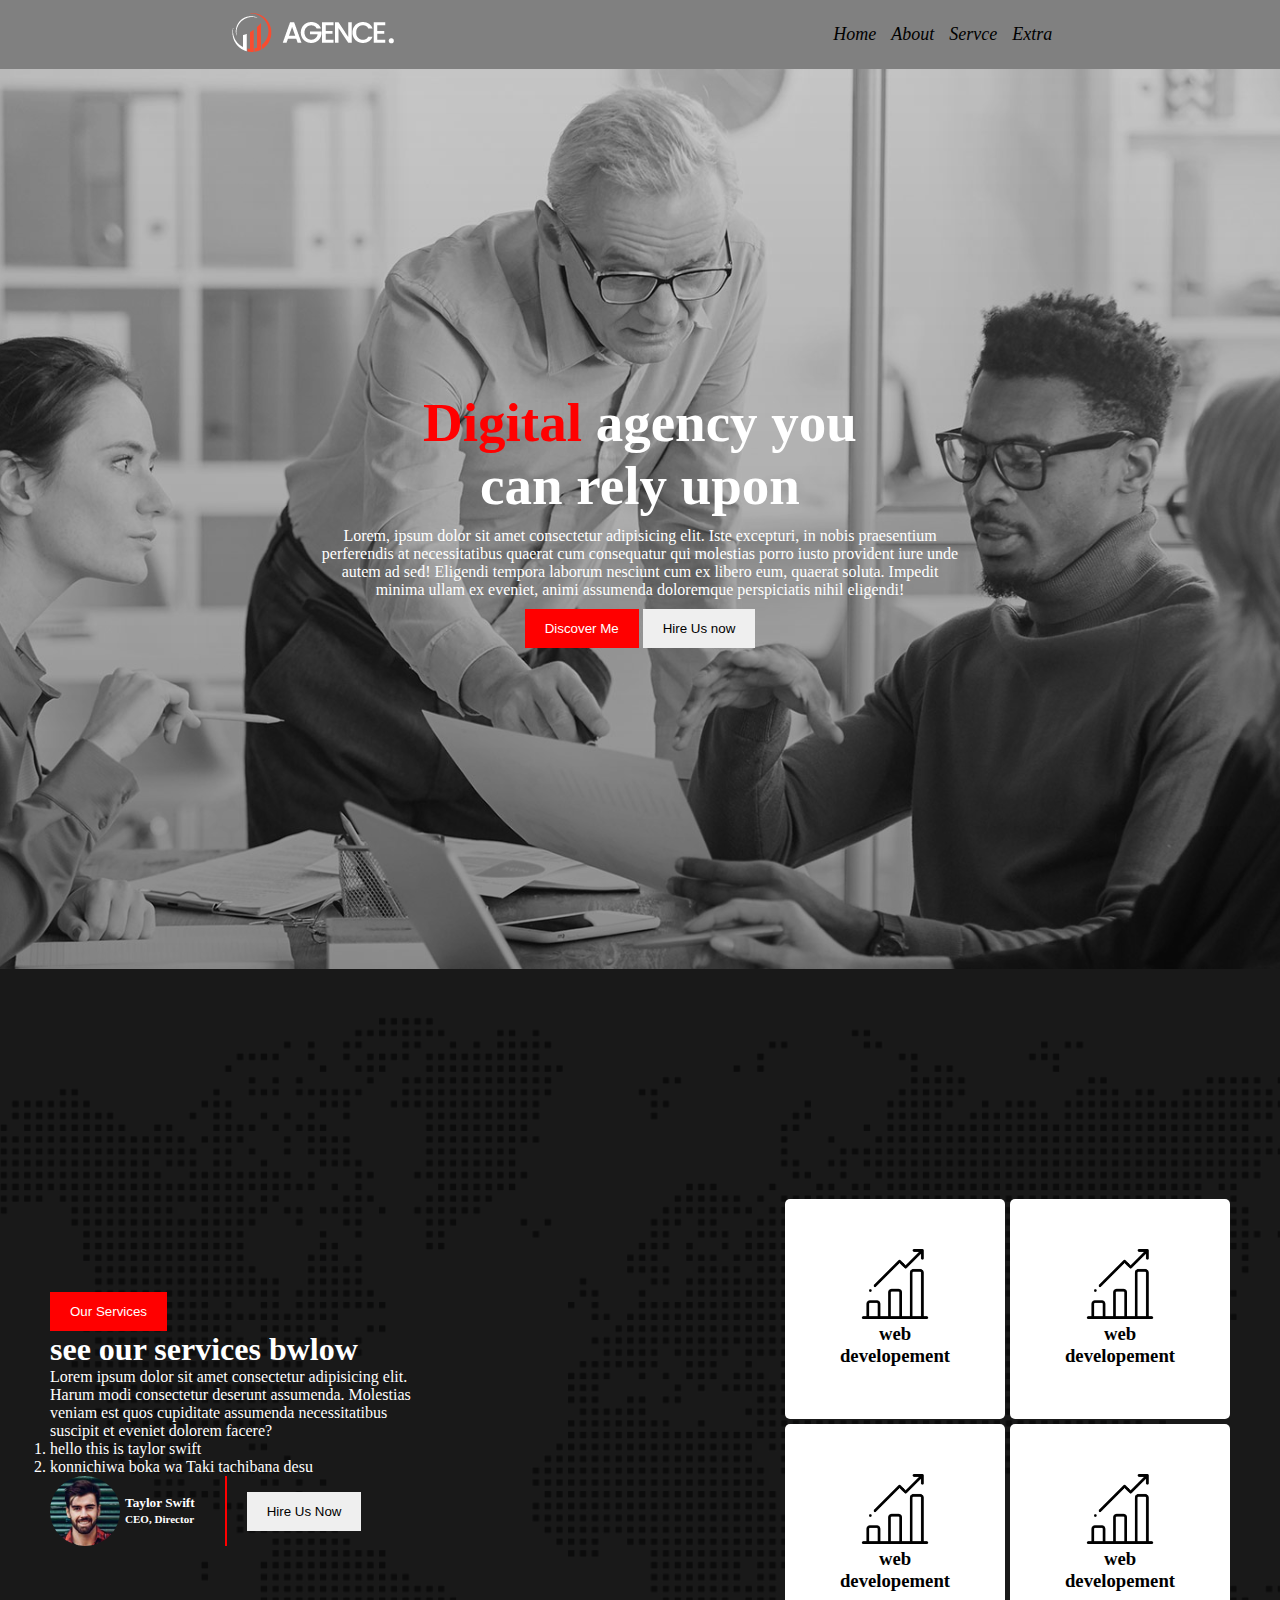
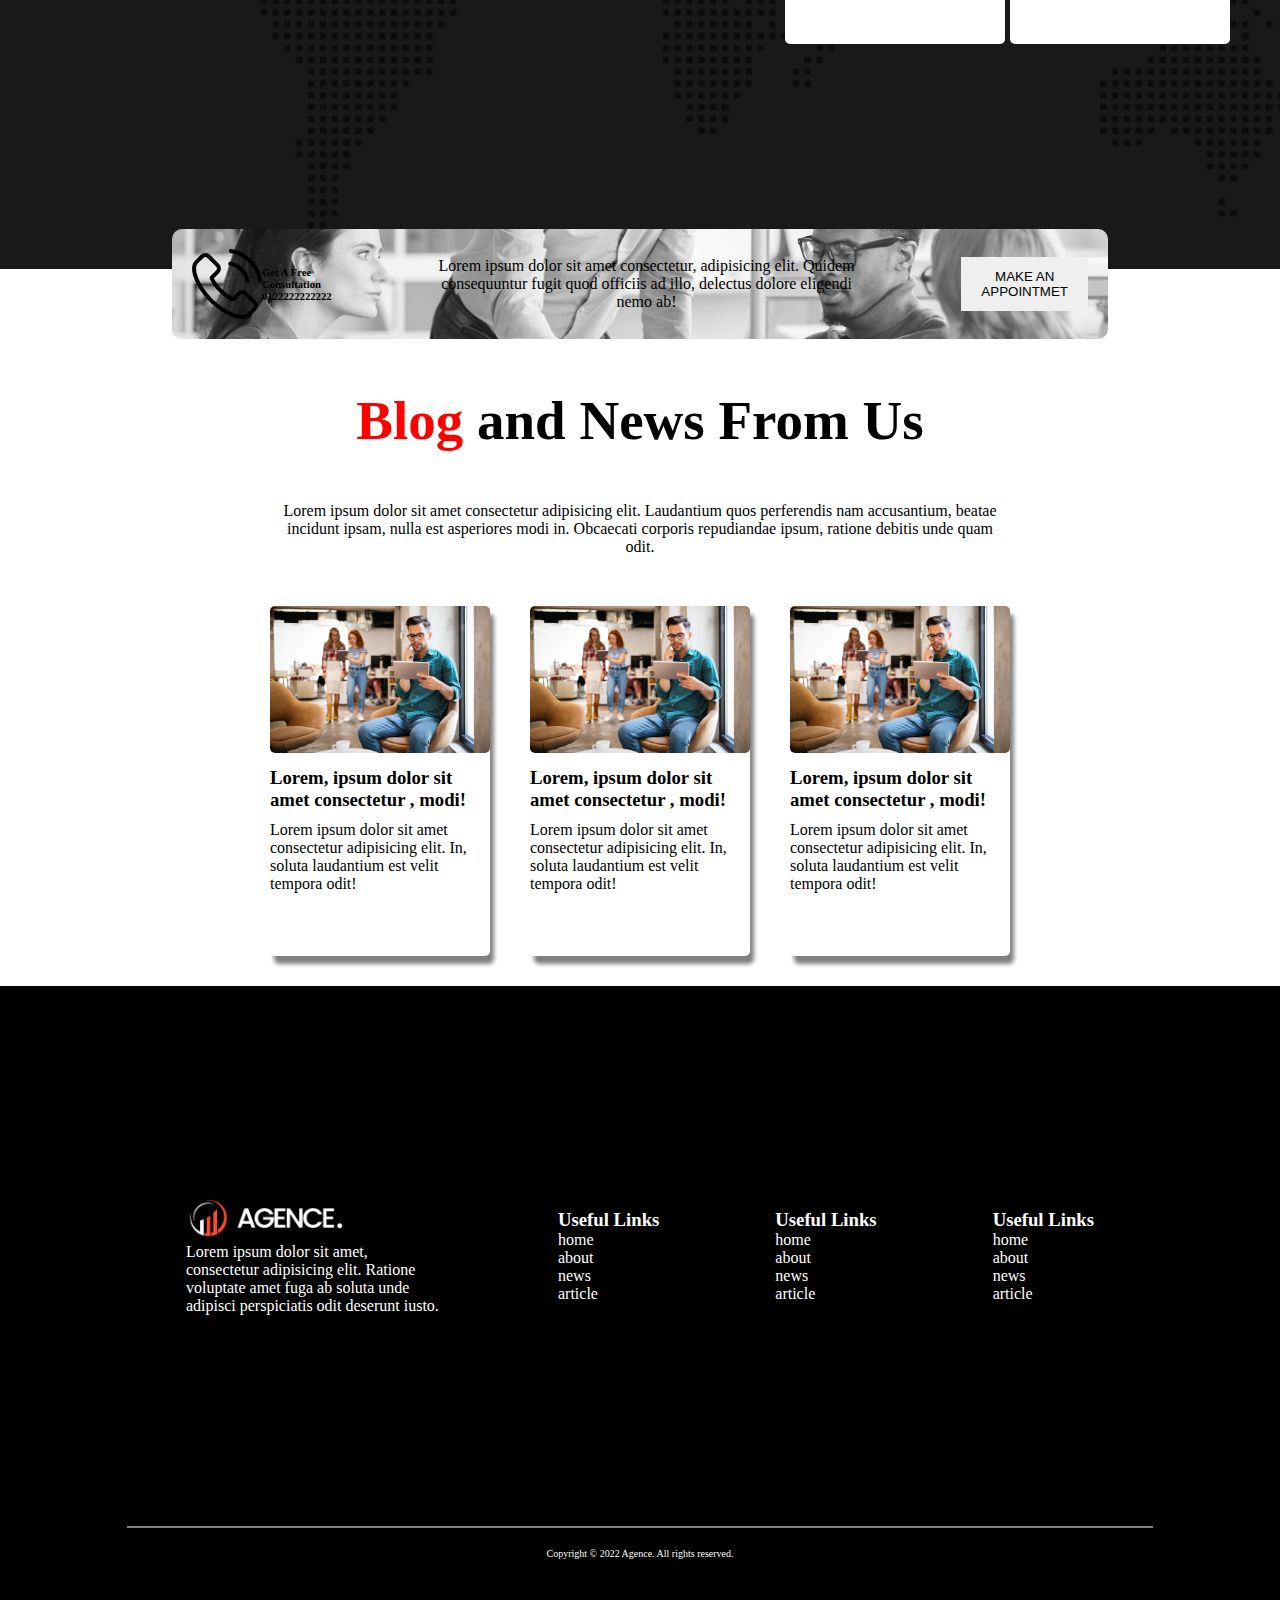
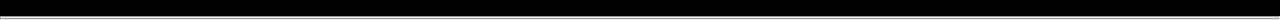
<file: index.html>
<!DOCTYPE html>
<html lang="en">

<head>
    <meta charset="UTF-8">
    <meta name="viewport" content="width=device-width, initial-scale=1.0">
    <title>Ad-Agency</title>
    <link rel="stylesheet" href="index.css">
</head>

<body>
    <header>
        <div class="nav-container">
            <div class="logo">
                <img src="asset/logo/logo.png" alt="">
            </div>
            <div class="menus">
                <li>Home</li>
                <li>About</li>
                <li>Servce</li>
                <li>Extra</li>
            </div>



        </div>

        <div class="banner">
            <div class="banner-info">
                <h1 class="title"> <span class="primary">Digital</span> agency you
                    <br>can rely upon
                </h1>
                <p class="title-p">Lorem, ipsum dolor sit amet consectetur adipisicing elit. Iste excepturi, in nobis
                    praesentium perferendis at necessitatibus quaerat cum consequatur qui molestias porro iusto
                    provident iure unde autem ad sed! Eligendi tempora laborum nesciunt cum ex libero eum, quaerat
                    soluta. Impedit minima ullam ex eveniet, animi assumenda doloremque perspiciatis nihil eligendi!</p>
                <button class="btn btn-primary">Discover Me</button>
                <button class="btn">Hire Us now</button>
            </div>



        </div>

    </header>
    <main>
        <div class="service-con">
            <div class="left-side">
                <button class="btn btn-primary">Our Services</button>
                <h1>see our services bwlow</h1>
                <p class="service-des">Lorem ipsum dolor sit amet consectetur adipisicing elit. Harum modi consectetur
                    deserunt assumenda.
                    Molestias veniam est quos cupiditate assumenda necessitatibus suscipit et eveniet dolorem facere?
                </p>
                <ol>
                    <li>hello this is taylor swift </li>
                    <li>konnichiwa boka wa Taki tachibana desu </li>
                </ol>


                <div class="author-con">
                    <div class="profile-con">
                        <img class="a-img" src="asset/image/author.jpg" alt="">
                        <h5>Taylor Swift <br>
                            <small>CEO, Director</small>
                        </h5>

                    </div>
                    <div class="author-btn">
                        <button class="btn ">Hire Us Now</button>
                    </div>
                </div>


            </div>
            <div class="right-side">
                <div class="first-two-box">
                    <div class="box">
                        <img class="icon" src="asset/icons/bar-chart.png" alt="">
                        <h3>web developement</h3>
                    </div>
                    <div class="box">
                        <img class="icon" src="asset/icons/bar-chart.png" alt="">
                        <h3>web developement</h3>
                    </div>
                </div>
                <div class="first-two-box">
                    <div class="box">
                        <img class="icon" src="asset/icons/bar-chart.png" alt="">
                        <h3>web developement</h3>
                    </div>
                    <div class="box">
                        <img class="icon" src="asset/icons/bar-chart.png" alt="">
                        <h3>web developement</h3>
                    </div>
                </div>
            </div>



        </div>
        <div class="appointment-con">
            <div class="phonecall">
                <img class="icon" src="asset/icons/phone-call.png" alt="">
                <h6>Get A Free Consultation <br> 0122222222222</h6>

            </div>
            <div class="appoinment-des">
                <p>Lorem ipsum dolor sit amet consectetur, adipisicing elit. Quidem consequuntur fugit quod officiis ad
                    illo, delectus dolore eligendi nemo ab!</p>
            </div>
            <div class="appointment-btn">
                <button class="btn">MAKE AN APPOINTMET</button>
            </div>

        </div>
        <div class="blog">
            <h1 class="title blog-title"> <span class="primary">Blog</span> and News From Us </h1>
            <p class="blog-des">Lorem ipsum dolor sit amet consectetur adipisicing elit. Laudantium quos perferendis nam
                accusantium, beatae incidunt ipsam, nulla est asperiores modi in. Obcaecati corporis repudiandae ipsum,
                ratione debitis unde quam odit.</p>

            <div class="cards">
                <div class="card">
                    <img class="blog-img" src="asset/image/blog-1.jpg" alt="">
                    <h3 class="card-title">Lorem, ipsum dolor sit amet consectetur , modi!</h3>
                    <p>Lorem ipsum dolor sit amet consectetur adipisicing elit. In, soluta laudantium est velit tempora
                        odit!</p>
                </div>
                <div class="card">
                    <img class="blog-img" src="asset/image/blog-1.jpg" alt="">
                    <h3 class="card-title">Lorem, ipsum dolor sit amet consectetur , modi!</h3>
                    <p>Lorem ipsum dolor sit amet consectetur adipisicing elit. In, soluta laudantium est velit tempora
                        odit!</p>
                </div>
                <div class="card">
                    <img class="blog-img" src="asset/image/blog-1.jpg" alt="">
                    <h3 class="card-title">Lorem, ipsum dolor sit amet consectetur , modi!</h3>
                    <p>Lorem ipsum dolor sit amet consectetur adipisicing elit. In, soluta laudantium est velit tempora
                        odit!</p>
                </div>
            </div>
        </div>
    </main>
    

<section>
  <div class="footer-one">
    <div class="footer-main">
        <div class="div-logo">
            <img class="img" src="asset/logo/logo.png" alt="">
            <p>Lorem ipsum dolor sit amet, consectetur adipisicing elit. Ratione voluptate amet fuga ab soluta unde adipisci perspiciatis odit deserunt iusto.</p>
        </div>
        <div class="useful-links">
            <h3>Useful Links </h3>
                <p>home</p>
                <p>about</p>
                <p>news</p>
                <p>article</p>
        </div>
        <div class="useful-links">
            <h3>Useful Links </h3>
                <p>home</p>
                <p>about</p>
                <p>news</p>
                <p>article</p>
        </div>
        <div class="useful-links">
            <h3>Useful Links </h3>
                <p>home</p>
                <p>about</p>
                <p>news</p>
                <p>article</p>
        </div>



    </div>

    <hr class="break">
    <p class="last">Copyright © 2022 Agence. All rights reserved.</p>
  
  </div><fieldset></fieldset>
 
</section>


</body>

</html>
</file>
<file: index.css>
* {
    margin: 0px;
    padding: 0px;
}

/* this ia a nav section*/
.nav-container {
    display: flex;
    justify-content: space-around;
    background-color: grey;
    padding: 10px;
}

.menus {
    list-style: none;
    display: flex;
    gap: 15px;
    font-size: 18px;
    font-style: italic;
    align-items: center;

}

.banner {
    height: 100vh;
    background-image: url("asset/image/background.jpg"), linear-gradient(rgba(0, 0, 0, 0.2), rgba(0, 0, 0, 0.4));
    background-blend-mode: overlay;
    background-position: center;
    background-repeat: no-repeat;
    background-size: cover;
    text-align: center;
    display: flex;
    align-items: center;

}

.title {
    font-size: 55px;
    font-weight: bold;
    color: white;

}

.title-p {
    color: white;
    padding: 10px;
    width: 50%;
    margin: auto;
}

.primary {
    color: red;
}

.btn {
    padding: 12px 20px;
    border: none;
}

.btn-primary {
    background-color: red;
    color: white;
}

/* this is service container */


.service-con {
    height: 100vh;
    background-image: url(asset/image/footer-bg.png),
        linear-gradient(rgba(0, 0, 0, 0.9), rgba(0, 0, 0, 0.9));
    background-blend-mode: overlay;
    background-position: center;
    background-repeat: no-repeat;
    background-size: cover;
    color: white;
    display: flex;
    justify-content: space-around;
    align-items: center;
    padding-left: 50px;
    padding-right: 50px;

}

.service-des {
    width: 50%;
}

.first-two-box {
    display: flex;
    gap: 5px;
    margin-top: 5px;
}

.icon {
    width: 70px;
}

.box {
    text-align: center;
    width: 120px;
    height: 120px;
    padding: 50px;
    background-color: white;
    color: black;
    border-radius: 5px;
}

.author-con {
    display: flex;
    gap: 20px;
    align-items: center;
}

.profile-con {
    display: flex;
    align-items: center;
    gap: 5px;
    border-right: 2px solid red;
    padding-right: 30px;

}

.a-img {
    width: 70px;
    height: 70px;
    border-radius: 35px;

}

.phonecall {
    display: flex;
    align-items: center;
}

.appointment-con {
    display: flex;
    justify-content: space-around;
    width: 70%;
    margin: auto;
    padding: 20px;
    background-image: url(asset/image/background.jpg);
    background-position: center;
    background-repeat: no-repeat;
    background-size: cover;
    border-radius: 10px;
    margin-top: -40px;
    align-items: center;

}

.appoinment-des {
    text-align: center;
    padding-left: 100px;
    padding-right: 100px;
}

/*blog stars here */

.blog {
    width: 80%;
    margin: auto;
}


.blog-title {
    color: black;
    text-align: center;
    margin: 50px;
}

.blog-des {
    text-align: center;
    width: 70%;
    margin: auto;
    padding-bottom: 50px;
}

.cards {
    display: flex;
    justify-content: center;
    gap: 40px;
    padding-bottom: 30px;
}

.card {
    width: 220px;
    height: 350px;
    box-shadow: 4px 8px 4px gray;
    border-radius: 5px;
}

.blog-img {
    width: 100%;
    border-radius: 5px;
}

.card-title {
    margin-top: 10px;
    margin-bottom: 10px;
}




/*my footer*/


.footer-one{
    width: 100%;
    height: 70vh;
    background-color: black;
    color: white;
}

.footer-main{
   width: 80%;
   height: 60vh;
   display: flex;
   justify-content: space-around;
   align-items: center;
   margin: auto;
}
.div-logo{
    width: 25%;

}
.div-logo img{
    width: 160px;
}
.break{
    align-items: center;
    margin: auto;
    width: 80%;
    border: 1px solid gray;
}
.last{
    text-align: center;
    padding-top: 20px;
    font-size: 10px;
}
</file>
